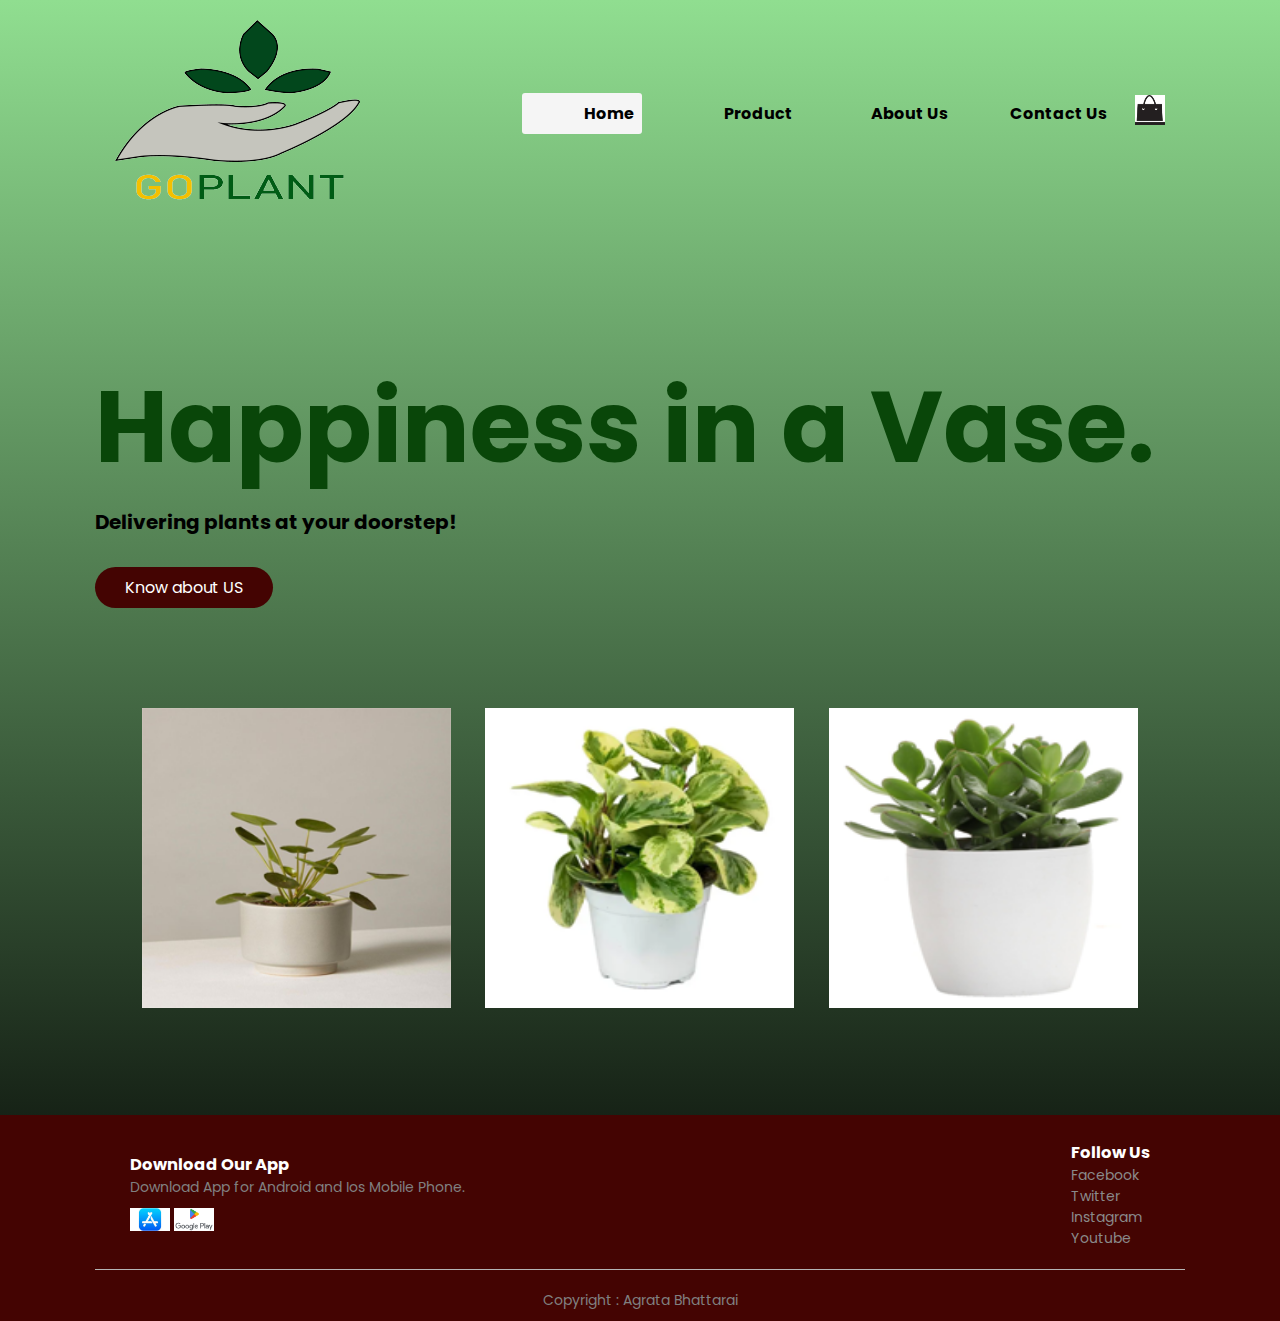
<file: Index.html>
<!DOCTYPE html>
<html>
<head>
	<meta charset="utf-8">
	<title></title>
	<link rel="stylesheet" href="Style1.css">
	<link href="https://fonts.googleapis.com/css2?family=Poppins:wght@300;400;500;600;700&display=swap" rel="stylesheet">


</head>
<body>

    <div class="header">
	<div class="container">
		<div class="navbar">
		<div class="logo">
		<a href="Index.html"><img src="images/logo.png"></a>
		</div>
		<nav>
			<ul>
				<li class="active"><a href="">Home</a></li>
				<li><a href="Product.html">Product</a>

               

				<li><a href="About.html">About Us</a></li>
				<li><a href="Contact.html" target="_blank">Contact Us</a></li>
			</ul>
		</nav>
		<a href="Cart.html"><img src="images/cart.png" width="30px" height="30px"></a>
	</div>
	<div class="row">
		<div class="col-2">
			<h1>Happiness in a Vase.<br></h1>
			<p><br>Delivering plants at your doorstep!</p>
			<a href="About.html" class="btn">Know about US</a>
		</div>
		
	</div>
	</div>
	</div>

<!-----featured categories---->
<div class="categories">
	<div class="small-container">
		<div class="row">
		<div class="col-3">
			<a href="Product.html"><img src="images/Asset 2.png" width="300px" height="300px"></a>
		</div>
		<div class="col-3">
			<a href="Product.html"><img src="images/Asset 6.png" width="300px" height="300px"></a>
		</div>
		<div class="col-3">
			<a href="Product.html"><img src="images/Asset 7.png"width="300px" height="300px"></a>
		</div>
	</div>
	</div>	
</div>



<!----------footer---------->
<div class="footer">
	<div class="container">
		<div class="row">
			<div class="footer-col-1">
				<h3>Download Our App</h3>
				<p>Download App for Android and Ios Mobile Phone.</p>
				<div class="app-logo">
					<img src="images/appstore.jpeg">
					<img src="images/playstore.png">
				</div>
			</div>
			
			

			<div class="footer-col-2">
				<h3>Follow Us</h3>
				<ul>
					<li>Facebook</li>
					<li>Twitter</li>
					<li>Instagram</li>
					<li>Youtube</li>
				</ul>
			</div>
		</div>
		<hr>
		<p class="Copyright">Copyright : Agrata Bhattarai</p>
	</div>
</div> 

</body>
</html>
</file>
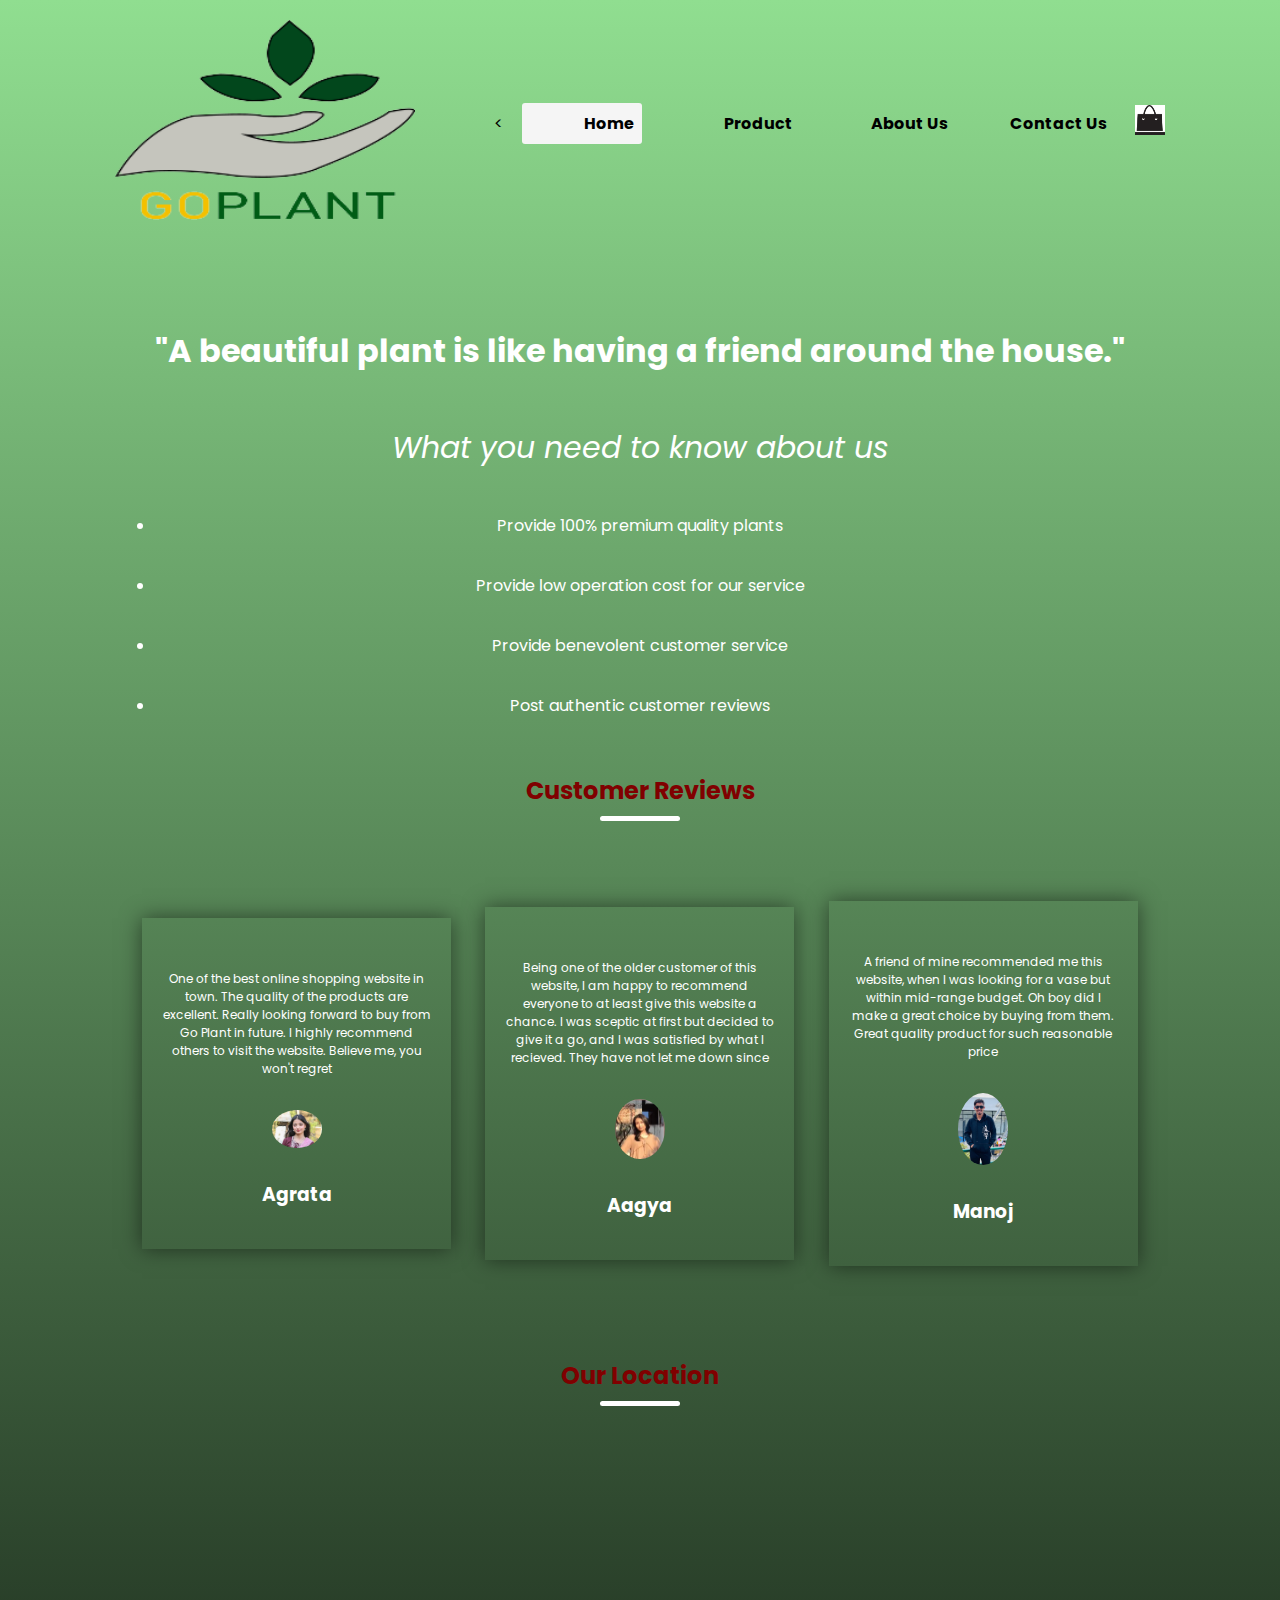
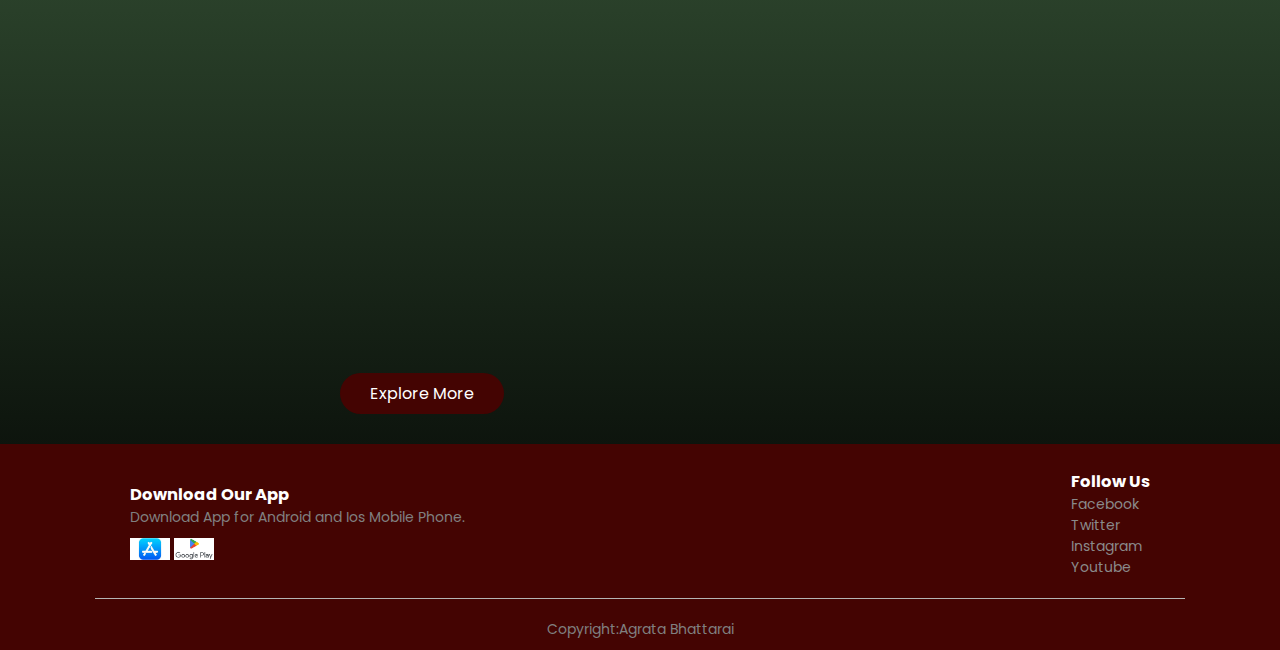
<file: About.html>
<!DOCTYPE html>
<html>
<head>
	<meta charset="utf-8">
	<title>About</title>
	<link rel="stylesheet" href="Style1.css">
	<link href="https://fonts.googleapis.com/css2?family=Poppins:wght@300;400;500;600;700&display=swap" rel="stylesheet">


</head>
<body>

    <div class="header">
	<div class="container">
		<div class="navbar">
		<div class="logo">
			<a href="Index.html"><img src="images/logo.png" width="300px" height="200px"></a>
		</div>
		<nav>
			<ul><
				<li class="active"><a href="Index.html">Home</a></li>
				<li><a href="Product.html">Product</a>

                

				<li><a href="About.html">About Us</a></li>
				<li><a href="Contact.html" target="_blank">Contact Us</a></li>
			</ul>
		</nav>
		<a href="Cart.html"><img src="images/cart.png" width="30px" height="30px"></a>
	</div>
	</div>
	</div>

<!----------about page---------->
<div class="row">
	<div class="col-6">
		<h1>"A beautiful plant is like having a friend around  the house."<br></h1><br><br>
		<p><i>What you need to know about us</i></p>
		<div class="quote">
		<li>Provide 100% premium quality plants</li>
		<li>Provide low operation cost for our service</li>
		<li>Provide benevolent customer service</li>
		<li>Post authentic customer reviews</li>
		</div>
	</div>
</div>


<!----------review---------->

<h2 class="title">Customer Reviews</h2>
<div class="testimonials">
	<div class="small-container">
		<div class="row">
			<div class="col-3">
				<i class="fa fa-quote-left"></i>
				<p>One of the best online shopping website in town. The quality of the products are excellent. Really looking forward to buy from Go Plant in future. I highly recommend others to visit the website. Believe me, you won't regret</p>
			    <div class="rating">
				    <i class="fa fa-heart"></i>
                    <i class="fa fa-heart"></i>
                    <i class="fa fa-heart"></i>
                    <i class="fa fa-heart-o"></i>
                    <i class="fa fa-heart-o"></i>
                </div>
                <img src="images/user-1.png">
                <h3>Agrata</h3>
			</div>


			<div class="col-3">
				<i class="fa fa-quote-left"></i>
				<p>Being one of the older customer of this website, I am happy to recommend everyone to at least give this website a chance. I was sceptic at first but decided to give it a go, and I was satisfied by what I recieved. They have not let me down since</p>
			    <div class="rating">
				    <i class="fa fa-heart"></i>
                    <i class="fa fa-heart"></i>
                    <i class="fa fa-heart"></i>
                    <i class="fa fa-heart-o"></i>
                    <i class="fa fa-heart-o"></i>
                </div>
                <img src="images/user-2.png">
                <h3>Aagya</h3>
			</div>


			<div class="col-3">
				<i class="fa fa-quote-left"></i>
				<p>A friend of mine recommended me this website, when I was looking for a vase but within mid-range budget. Oh boy did I make a great choice by buying from them. Great quality product for such reasonable price</p>
			    <div class="rating">
				    <i class="fa fa-heart"></i>
                    <i class="fa fa-heart"></i>
                    <i class="fa fa-heart"></i>
                    <i class="fa fa-heart-o"></i>
                    <i class="fa fa-heart-o"></i>
                </div>
                <img src="images/user-3.png">
                <h3>Manoj</h3>
			</div>
		</div>
	</div>
</div>


<!----------Map---------->
<h2 class="title">Our Location</h2>
<div class="container">
	<div class="row">
	<p><iframe src="https://www.google.com/maps/embed?pb=!1m18!1m12!1m3!1d56516.31625951335!2d85.2911132275138!3d27.708955944405446!2m3!1f0!2f0!3f0!3m2!1i1024!2i768!4f13.1!3m3!1m2!1s0x39eb198a307baabf%3A0xb5137c1bf18db1ea!2sKathmandu%2044600!5e0!3m2!1sen!2snp!4v1599570396046!5m2!1sen!2snp" width="600" height="450" frameborder="0" style="border:0;" allowfullscreen="" aria-hidden="false" tabindex="0"></iframe><br><a href="Product.html" class="btn">Explore More</a>
</div>

</div>

<!----------footer---------->
<div class="footer">
	<div class="container">
		<div class="row">
			<div class="footer-col-1">
				<h3>Download Our App</h3>
				<p>Download App for Android and Ios Mobile Phone.</p>
				<div class="app-logo">
					<img src="images/appstore.jpeg">
					<img src="images/playstore.png">
				</div>
			</div>
			
			

			<div class="footer-col-2">
				<h3>Follow Us</h3>
				<ul>
					<li>Facebook</li>
					<li>Twitter</li>
					<li>Instagram</li>
					<li>Youtube</li>
				</ul>
			</div>
		</div>
		<hr>
		<p class="Copyright">Copyright:Agrata Bhattarai</p>
	</div>
</div>  

</body>
</html>
</file>
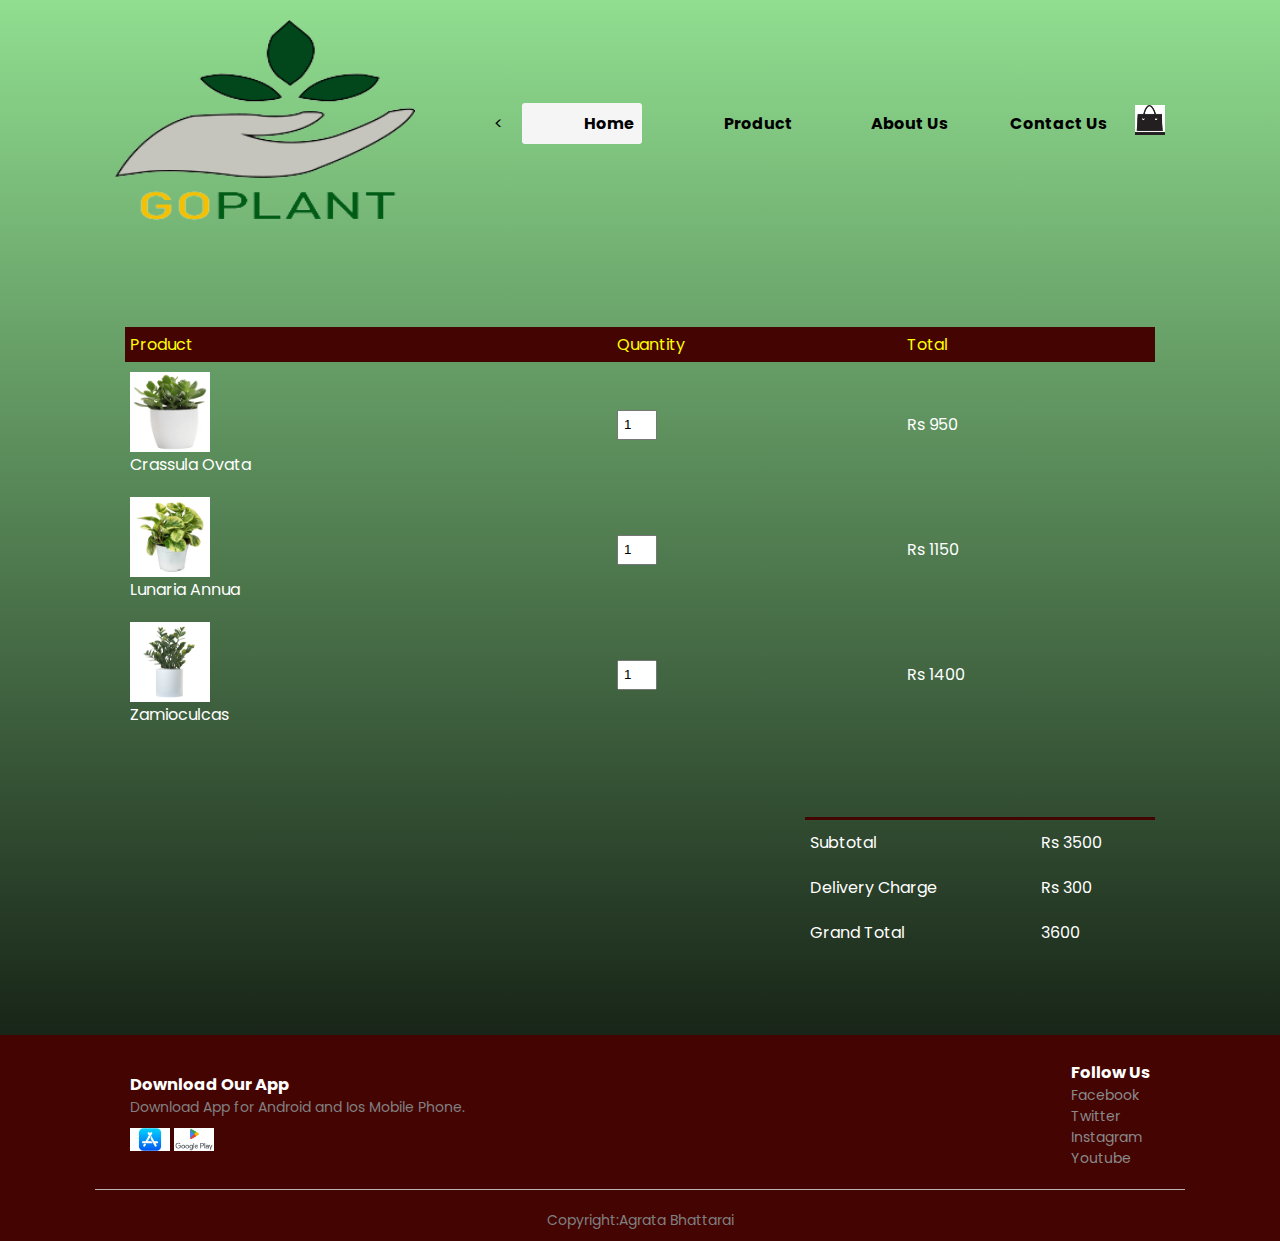
<file: Cart.html>
<!DOCTYPE html>
<html>
<head>
	<meta charset="utf-8">
	<title>About</title>
	<link rel="stylesheet" href="Style1.css">
	<link href="https://fonts.googleapis.com/css2?family=Poppins:wght@300;400;500;600;700&display=swap" rel="stylesheet">


</head>
<body>

    <div class="header">
	<div class="container">
		<div class="navbar">
		<div class="logo">
			<a href="Index.html"><img src="images/logo.png" width="300px" height="200px"></a>
		</div>
		<nav>
			<ul><
				<li class="active"><a href="Index.html">Home</a></li>
				<li><a href="Product.html">Product</a>

                
				<li><a href="About.html">About Us</a></li>
				<li><a href="Contact.html" target="_blank">Contact Us</a></li>
			</ul>
		</nav>
		<a href="Cart.html"><img src="images/cart.png" width="30px" height="30px"></a>
	</div>
	</div>
	</div>


<!----------Cart---------->
<div class="small-container">
	<div class="cart-page">
	<table>
		<tr>
			<th>Product</th>
			<th>Quantity</th>
			<th>Total</th>
		</tr>
		<tr>
			<td>
				<div class="cart-info">
					<img src="images/Asset 7.png">
				</div>
				<p>Crassula Ovata</p>
				
			</td>
			<td><input type="number" value="1"></td>
			<td>Rs 950 </td>
		</tr>

		<tr>
			<td>
				<div class="cart-info">
					<img src="images/Asset 6.png">
				</div>
				<p>Lunaria Annua</p>
				
			</td>
			<td><input type="number" value="1"></td>
			<td>Rs 1150</td>
		</tr>

		<tr>
			<td>
				<div class="cart-info">
					<img src="images/Asset 5.png">
				</div>
				<p>Zamioculcas</p>
				
			</td>
			<td><input type="number" value="1"></td>
			<td>Rs 1400</td>
		</tr>
	</table>
	</div>
    <div class="total-price">
    	<table>
    		<tr>
    			<td>Subtotal</td>
    			<td>Rs 3500</td>
    		</tr>
    		<tr>
    			<td>Delivery Charge</td>
    			<td>Rs 300</td>
    		</tr>
    		<tr>
    			<td>Grand Total</td>
    			<td>3600</td>
    		</tr>
    	</table>
    </div>

</div>

<!----------footer---------->
<div class="footer">
	<div class="container">
		<div class="row">
			<div class="footer-col-1">
				<h3>Download Our App</h3>
				<p>Download App for Android and Ios Mobile Phone.</p>
				<div class="app-logo">
					<img src="images/appstore.jpeg">
					<img src="images/playstore.png">
				</div>
			</div>
			
			

			<div class="footer-col-2">
				<h3>Follow Us</h3>
				<ul>
					<li>Facebook</li>
					<li>Twitter</li>
					<li>Instagram</li>
					<li>Youtube</li>
				</ul>
			</div>
		</div>
		<hr>
		<p class="Copyright">Copyright:Agrata Bhattarai</p>
	</div>
</div>  

</body>
</html>
</file>
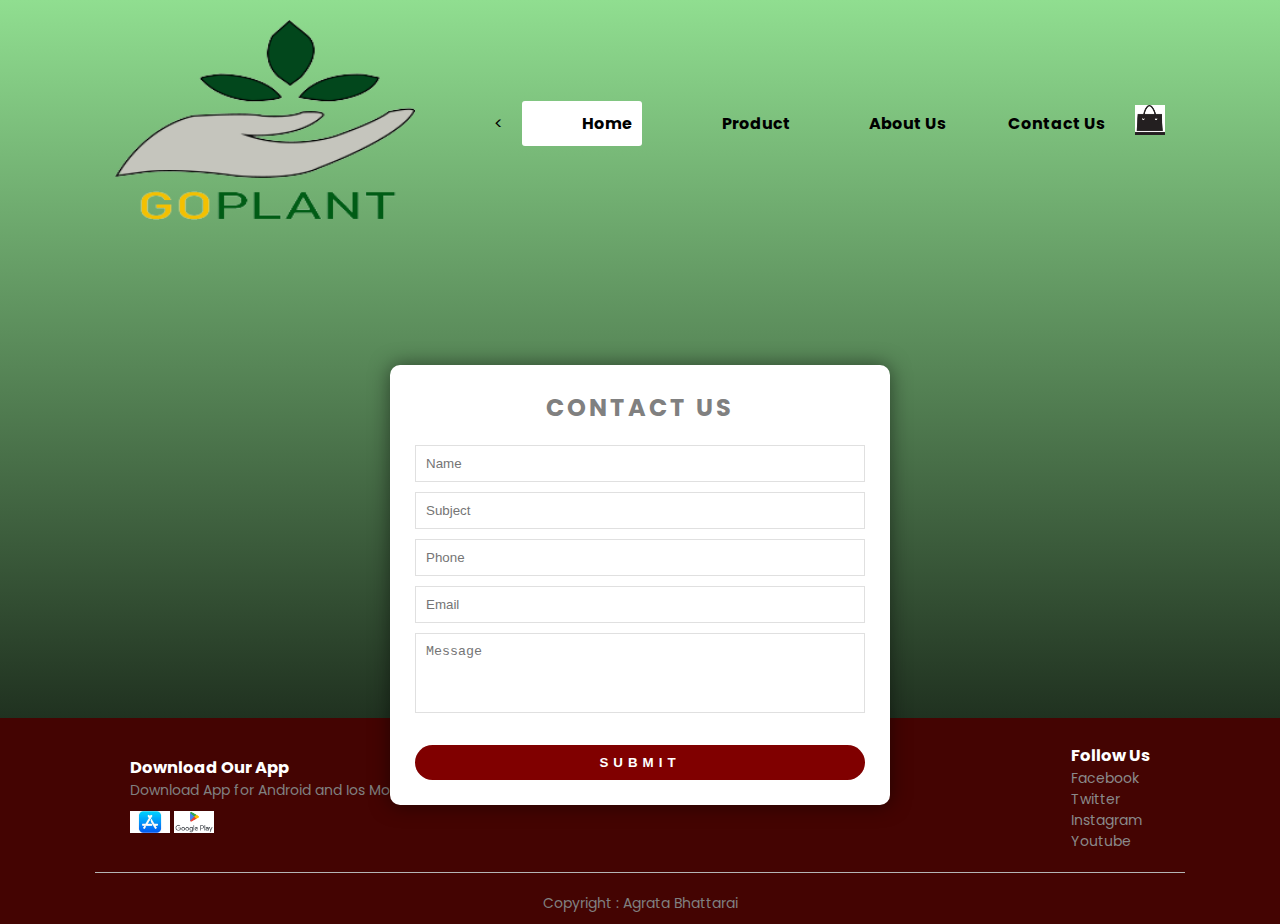
<file: Contact.html>
<!DOCTYPE html>
<html>
<head>
	<meta charset="utf-8">
	<title>Contact</title>
	<link rel="stylesheet" href="Style1.css">
	<link rel="stylesheet" href="Style2.css">
	<link href="https://fonts.googleapis.com/css2?family=Poppins:wght@300;400;500;600;700&display=swap" rel="stylesheet">
	<script type="text/javascript">
		function validate()
			{
				var name = f1.txtName.value;
				if (name == "")
				{
					alert("Name is Required");
					f1.txtName.focus();
					return false;
				}
				var Email = f1.txtEmail.value;
				if (Email == ""){
				
					alert("Email is Required");
					f1.txtEmail.focus();
					return false;
				}
				atpos = Email.indexOf("@");
				dotpos = Email.lastIndexOf(".");
				if(atpos < 1 || (dotpos - atpos < 2))
				{
					alert("Invalid Email Entered");
					f1.txtEmail.focus();
					return false;
				}
			}	
	</script>




</head>
<body>

    <div class="header">
	<div class="container">
		<div class="navbar">
		<div class="logo">
			<a href="Index.html"><img src="images/logo.png" width="300px" height="200px"></a>
		</div>
		<nav>
			<ul><
				<li class="active"><a href="Index.html">Home</a></li>
				<li><a href="Product.html">Product</a>


				<li><a href="About.html">About Us</a></li>
				<li><a href="">Contact Us</a></li>
			</ul>
		</nav>
		<a href="Cart.html"><img src="images/cart.png" width="30px" height="30px"></a>
	</div>
	</div>
	</div>


<!----------contact---------->
<div class="wrapper">
	<h2>Contact US</h2>
	<div id="error_msg"></div>

	<form name="f1" onsubmit="return validate()">
	<!---<form id="myform" onsubmit="return validation()">--->
		<div class="input_field">
			<input type="text" placeholder="Name" name="txtName">
		</div>
		<div class="input_field">
			<input type="text" placeholder="Subject" id="subject">
		</div>
		<div class="input_field">
			<input type="text" placeholder="Phone" id="phone">
		</div>
		<div class="input_field">
			<input type="text" placeholder="Email" name="txtEmail">
		</div>
		<div class="input_field">
			<textarea id="message" placeholder="Message"></textarea>
		</div> 
		<div class="btn1 ">
			<input type="submit">
		</div>
	</form>
</div>

<!----------footer---------->
<div class="footer">
	<div class="container">
		<div class="row">
			<div class="footer-col-1">
				<h3>Download Our App</h3>
				<p>Download App for Android and Ios Mobile Phone.</p>
				<div class="app-logo">
					<img src="images/appstore.jpeg">
					<img src="images/playstore.png">
				</div>
			</div>
			
			

			<div class="footer-col-2">
				<h3>Follow Us</h3>
				<ul>
					<li>Facebook</li>
					<li>Twitter</li>
					<li>Instagram</li>
					<li>Youtube</li>
				</ul>
			</div>
		</div>
		<hr>
		<p class="Copyright">Copyright : Agrata Bhattarai</p>
	</div>
</div>

 

</body>
</html>
</file>
<file: Style1.css>
*{
	margin: 0;
	padding: 0;
	box-sizing: border-box; 
	
}

body{
	font-family: 'Poppins', sans-serif;
	background:linear-gradient(rgb(144, 222, 144),black);
	
	
}

.navbar{
	display: flex;
	align-items: center;
	padding: 20px;
}
nav{
	flex: 1;
	text-align: right;
}
nav ul{
	display: inline-block;
	list-style-type: none;
}
nav ul li{
	width:120px;
	margin: 15px;
	padding: 8px;
	display: inline-block;
	margin-right: 20px;
	font-weight: bold;
}



.active, nav ul li:hover{
	background-color:whitesmoke;
	border-radius: 3px;

}



a{
	text-decoration: none;
	color:black;
	font-size: 16px;
}
p{
	color: grey;
}

.container{
	max-width: 1140px;
	margin: auto;
	padding-left: 25px;
	padding-right: 25px;
} 
.row{
	display: flex;
	align-items: center;
	flex-wrap: wrap;
	justify-content: space-around;
}
.col-2{
	flex-basis:100%;
	min-width:200px;
	font-size:20px;
}
.col-2 img{
	max-width:40%;
	padding:50px 0;
}
.col-2 h1{
	font-size: 100px;
	line-height: 60px;
	margin: 20px 0;
	color: rgb(9, 70, 9);
}
.col-2 h2{
	font-size: 50px;
	line-height: 60px;
	margin: 20px 0;
	color: white;
}
.col-2 p{
	color: black;
	font-weight: bold;
}
h1{
	color: #fff;
}
.btn{
	display: inline-block;
	background: #440402;
	color: #fff;
	padding: 8px 30px;
	margin: 30px 0;
	border-radius: 30px;
	transition: background 0.25s;
}
.btn:hover{
	background: purple;
}
.header .row{
	margin-top: 150px;
}
.categories{
	margin: 70px 0;
}
.col-3{
	flex-basis: 30%;
	min-width: 250px;
	margin-bottom: 30px;
}
.col-3 p{
	color: white;
}
.col-3 img{
	width: 100%; 
}
.small-container{
	max-width: 960px;
	margin: auto;
	padding-left: 25px;
	padding-right: 25px;
}
.col-4{
	flex-basis: 25%;
	padding: 10px;
	min-width: 200px;
	margin-bottom: 50px;
}
.col-4 img{
	width: 250px;
	height:250px;
	padding:20px;
	border-radius:10px;

	 
}

.title{
	text-align: center;
	margin: 0 auto 80px;
	position: relative;
	line-height: 60px;
	color: grey;
}
.title::after{
	content: '';
	background: #440402;
	width: 80px;
	height: 5px;
	border-radius: 5px;
	position: absolute;
	bottom: 0;
	left: 50%;
	transform: translateX(-50%);
}

.col-4 h4{
	color:#fff;
	font-weight: normal;
}
.col-4 p{
	font-size: 14px;
	color:yellow;
	
}
.rating .fa{
	color: #440402;
}
.col-4:hover{
	transform: translateY(-5px);
}

/*<!-----featured categories---->*/


.categories{
	margin: 70px 0;
}
.col-3{
	flex-basis: 30%;
	min-width: 250px;
	margin-bottom: 30px;
}
.col-3 img{
	
	cursor:pointer;
	filter: grayscale(0%);
}

.small-container{
	max-width: 1080px;
	margin: auto;
	padding-left: 25px;
	padding-right: 25px;
}

/*<!-----featured products---->*/


.col-4{
	flex-basis: 25%;
	padding: 10px;
	min-width: 200px;
	margin-bottom: 50px;
	transition: transform 0.25s;
}
.col-4 img{
	width: 100%;
}
.title{
	text-align: center;
	margin: 0 auto 80px;
	position: relative;
	line-height: 60px;
	color: #800000;
}
.title::after{
	content: '';
	background: white;
	width: 80px;
	height: 5px;
	border-radius: 5px;
	position: absolute;
	bottom: 0;
	left: 50%;
	transform: translateX(-50%);
}

h4{
	color: grey;
	font-weight: normal;
}
.col-4 p{
	font-size: 14px;
}
.rating .fa{
	color: white;
}
.col-4:hover{
	transform: translateY(-5px);
}


/*<!-----Exclusive Offer---->*/

.offer{
	/*background: radial-gradient(#fff, #C0ABAA);*/
	background: linear-gradient(rgba(0,0,0,0.6),rgba(0,0,0,0.6)), url(images/city.jpg);
	margin-top: 80px;
	padding: 30px 0;
}
.col-2 .offer-img{
	padding: 50px;
}
small{
	color: grey;
}


/*<-----about page----->*/

.col-6{
	padding-top: 80px;
	text-align: center;
}
.col-6 p{
	color: #fff;
	font-size: 30px;
	

}
.quote{
	line-height: 60px;
	margin: 25px 0;
	color: white;
	align-items: center;
}


/*<-----reviews----->*/

.testimonials{
	padding-bottom: 50px;
}

.testimonials .col-3{
	text-align: center;
	padding: 40px 20px;
	box-shadow: 0 0 20px 0px rgba(0,0,0,0.5);
	cursor: pointer;
	transition: transform 0.5s;
}
.testimonials .col-3 img{
	width: 50px;
	margin-top: 20px;
	border-radius: 50%;
	filter: none;
}
.testimonials .col-3:hover{
	transform: translateY(-10px); 
}
.fa.fa-quote-left{
	font-size: 34px;
	color: red;
}
.col-3 p{
	font-size: 12px;
	margin: 12px 0;
	color:whit
}
.testimonial .col-3 h3{
	font-weight: 600;
	color: #555;
	font-size: 16px;
}
h3{
	color: white;
}


/*<-----footer----->*/


.footer{
	background: #440402;
	color: #8a8a8a;
	font-size: 14px;
	padding-bottom: 10px;

}
ul{
	list-style-type: none;

}
h3{
	padding-top: 25px;
}
.app-logo{
	margin-top: 10px;
}
.app-logo img{
	width:40px;
}
.footer-col-1{
	flex-basis: 80%
}
.footer hr{
	border: none;
	background: #b5b5b5;
	height: 1px;
	margin: 20px 0;
}
.Copyright{
	text-align: center;
}


/*<-----Cart----->*/
.cart-page{
	margin: 80px auto; }
.cart-page table tr th{
	color:yellow;
}
.cart-page table tr td p{
	color: white;
}
.cart-page table tr td{
	color: white;
}

table{
	width: 100%;
	border-collapse: collapse;
}
.cart-info{
	display: flex;
	flex-wrap: wrap;
}
th{
	text-align: left;
	padding: 5px;
	color: #8A8A8A;
	background: #440402;
	font-weight: normal;
}
td{
	padding: 10px 5px;
	color: #8A8A8A;
}
td input{
    width: 40px;
    height: 30px;
    padding: 5px;
}
td img{
	width: 80px;
	height: 80px;
	margin-right: 10px;
}
.total-price{
	display: flex;
	justify-content: flex-end;
}
.total-price table{
	border-top: 3px solid #440402;
	width: 100%;
	max-width: 350px;
	margin-bottom: 80px;
}
.total-price table tr td{
	color: white;
}
/*<-----Contact Us----->*/
.wrapper{
	position: absolute; 
	top: 65%;
	left: 50%;
	transform: translate(-50%, -50%);
	max-width: 500px;
	max-height: 600px;
	
	width:50%;
	background:white;
	padding: 25px;
	border-radius: 10px;
	box-shadow: 0 0 20px 0px rgba(0,0,0,0.5);
	
}
.wrapper h2{
	text-align: center;
	margin-bottom: 20px;
	text-transform: uppercase;
	letter-spacing: 3px;
	color: grey;
}
.wrapper .input_field{
	margin-bottom: 10px;
}
.wrapper .input_field input[type="text"], 
.wrapper textarea{
	width: 100%;
	border: 1px solid #e0e0e0;
	padding: 10px;
}
.wrapper textarea{
	height: 80px;
	resize: none;
}
.wrapper .btn1 input[type="submit"]{
	border: 0;
	margin-top: 15px;
	padding: 10px;
	width: 100%;
	background: #800000;
	color: #fff;
	text-transform: uppercase;
	letter-spacing: 5px;
	font-weight: bold;
	border-radius: 25px;
	cursor: pointer;
}
.wrapper #error_msg{
	margin-bottom: 20px;
	padding: 0px;
	background: #fe8b8e;
	text-align: center;
	font-size: 14px;
	transition: background 0.25s;
}
.footer:after{
	padding-bottom: 80%;
}
</file>
<file: Style2.css>
*{
	margin: 0;
	padding: 0;
	box-sizing: border-box; 
}

body{
	font-family: 'Poppins', sans-serif;
	background: linear-gradient(rgb(144, 222, 144),black);
}

.navbar{
	display: flex;
	align-items: center;
	padding: 20px;
	padding-bottom: 45%;
	
}
nav{
	flex: 1;
	text-align: right;
	
}
nav ul{
	display: inline-block;
	list-style-type: none;
	
}
nav ul li{
	width: 120px;
	margin: 15px;
	padding: 10px;
	display: inline-block;
	margin-right: 20px;
	
	
}



.active, nav ul li:hover{
	background-color: white;
	border-radius: 3px;

}



a{
	text-decoration: none;
	color: black;
	font-weight: bold;
}
p{
	color: grey;
}











.container{
	/*max-width: 1300px;*/
	max-width: 1140px;
	margin: auto;
	padding-left: 25px;
	padding-right: 25px;

} 
.row{
	display: flex;
	align-items: center;
	flex-wrap: wrap;
	justify-content: space-around;
}
.col-2{
	flex-basis: 50%;
	min-width: 300px;
}
.col-2 img{
	max-width: 100%;
	padding: 50px 0;
}
.col-2 h1{
	font-size: 40px;
	line-height: 60px;
	margin: 25px 0;
}
h1{
	color: #fff;
}
.btn{
	display: inline-block;
	background: #440402;
	color: #fff;
	padding: 8px 30px;
	margin: 30px 0;
	border-radius: 30px;
	transition: background 0.25s;
}
.btn:hover{
	background: purple;
}

.header .row{
	margin-top: 150px;
}
.categories{
	margin: 70px 0;
}
.col-3{
	flex-basis: 30%;
	min-width: 250px;
	margin-bottom: 30px;
}
.col-3 img{
	width: 100%; 
}
.small-container{
	max-width: 960px;
	margin: auto;
	padding-left: 25px;
	padding-right: 25px;

}
.col-4{
	flex-basis: 25%;
	padding: 10px;
	min-width: 200px;
	margin-bottom: 50px;
}
.col-4 img{
	width: 100%;
}

.title{
	text-align: center;
	margin: 0 auto 80px;
	position: relative;
	line-height: 60px;
	color: grey;
}
.title::after{
	content: '';
	background: #440402;
	width: 80px;
	height: 5px;
	border-radius: 5px;
	position: absolute;
	bottom: 0;
	left: 50%;
	transform: translateX(-50%);
}

h4{
	color: grey;
	font-weight: normal;
}
.col-4 p{
	font-size: 14px;
}
.rating .fa{
	color: #440402;
}
.col-4:hover{
	transform: translateY(-5px);
}



/*<-----footer*****>*/


.footer{
	background: #440402;
	color: #8a8a8a;
	font-size: 14px;
	padding-bottom: 10px;

}
ul{
	list-style-type: none;

}
h3{
	padding-top: 25px;
}
.app-logo{
	margin-top: 10px;
}
.app-logo img{
	width: 40px;
}
.footer-col-1{
	flex-basis: 80%;
}
.footer hr{
	border: none;
	background: #b5b5b5;
	height: 1px;
	margin: 20px 0;
}
.Copyright{
	text-align: center;
}
</file>
